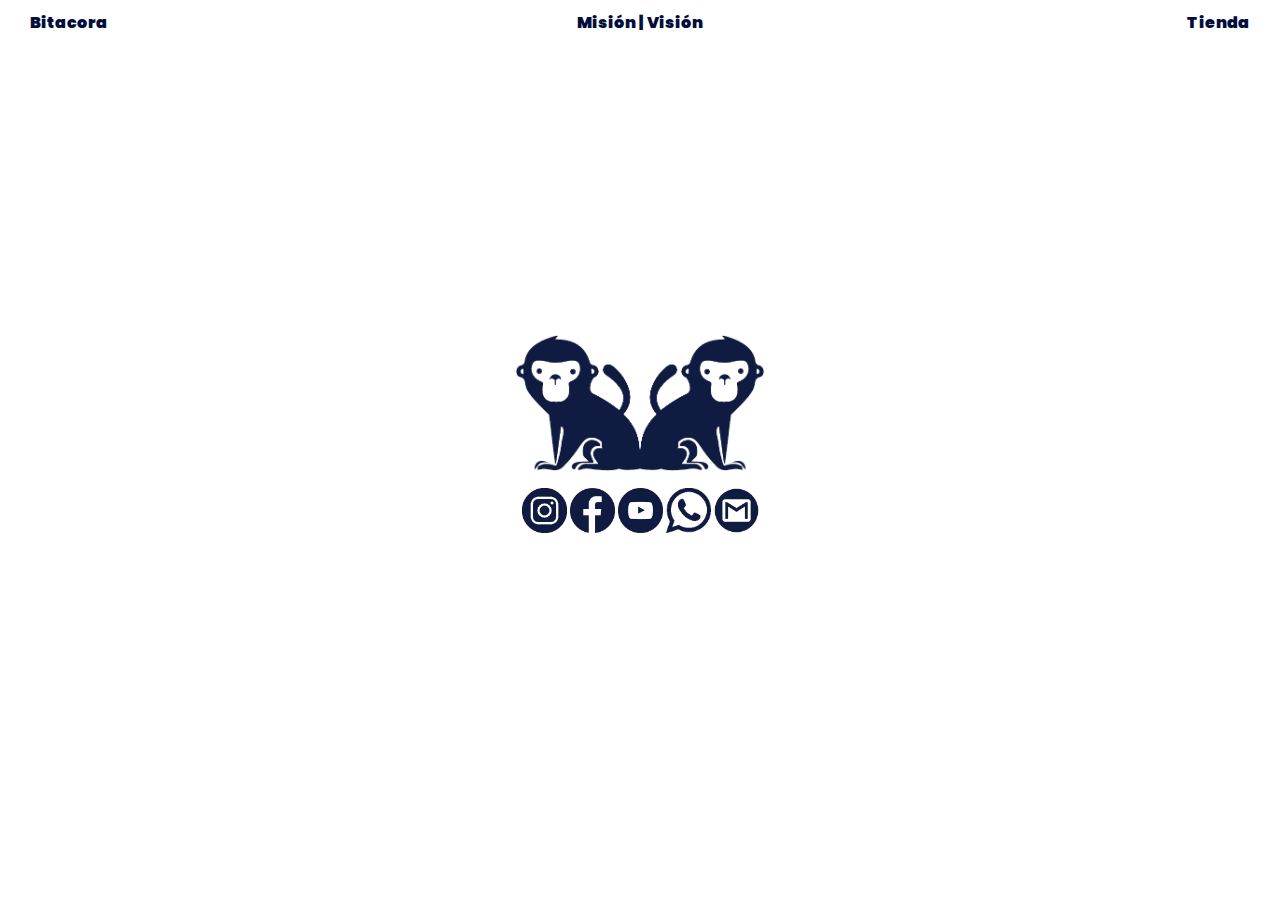
<file: index.html>
<!DOCTYPE html>
<html lang="es">
<head>
    <meta charset="UTF-8">
    <meta name="viewport" content="width=device-width, initial-scale=1.0">
    <title>Los Monos</title>
    <link rel="stylesheet" href="css/index.css">
    <link rel="icon" type="image/png" href="img/favicon.png">
</head>
<body>
    <div class="bitacora">
        <a href="bitacora.html">Bitacora</a>
    </div>
    <div class="lista">
        <a href="tienda.html">Tienda</a>
    </div>
    <div class="mision-vision">
        <a href="mision-vision.html">Misión | Visión</a>
    </div>
    
    <div class="contenedor">
        <img src="img/logo.png" alt="Logo Los Monos" class="logo"> 
        <ul class="redes">
            <li>
                <a href="https://www.instagram.com/losmonos.co/">
                    <img src="img/logo-instagram.png" alt="Logo Instagram" class="logo-redes"> 
                </a>
            </li>
            <li>
                <a href="https://www.facebook.com/losmonoss.co/">
                    <img src="img/logo-facebook.png" alt="Logo Facebook" class="logo-redes"> 
                </a>
            </li>
            <li>
                <a href="https://www.youtube.com/@losmonosco">
                    <img src="img/logo-youtube.png" alt="Logo YouTube" class="logo-redes"> 
                </a>
            </li>
            <li>
                <a href="https://wa.me/+573164420004">
                    <img src="img/logo-whatsapp.png" alt="Logo Whatsapp" class="logo-redes"> 
                </a>
            </li>
            <li>
                <a href="mailto:ceo@losmonos.co">
                    <img src="img/logo-email.png" alt="Logo E-Mail" class="logo-redes"> 
                </a>
            </li>
        </ul>        
    </div>
           
</body>
</html>
</file>
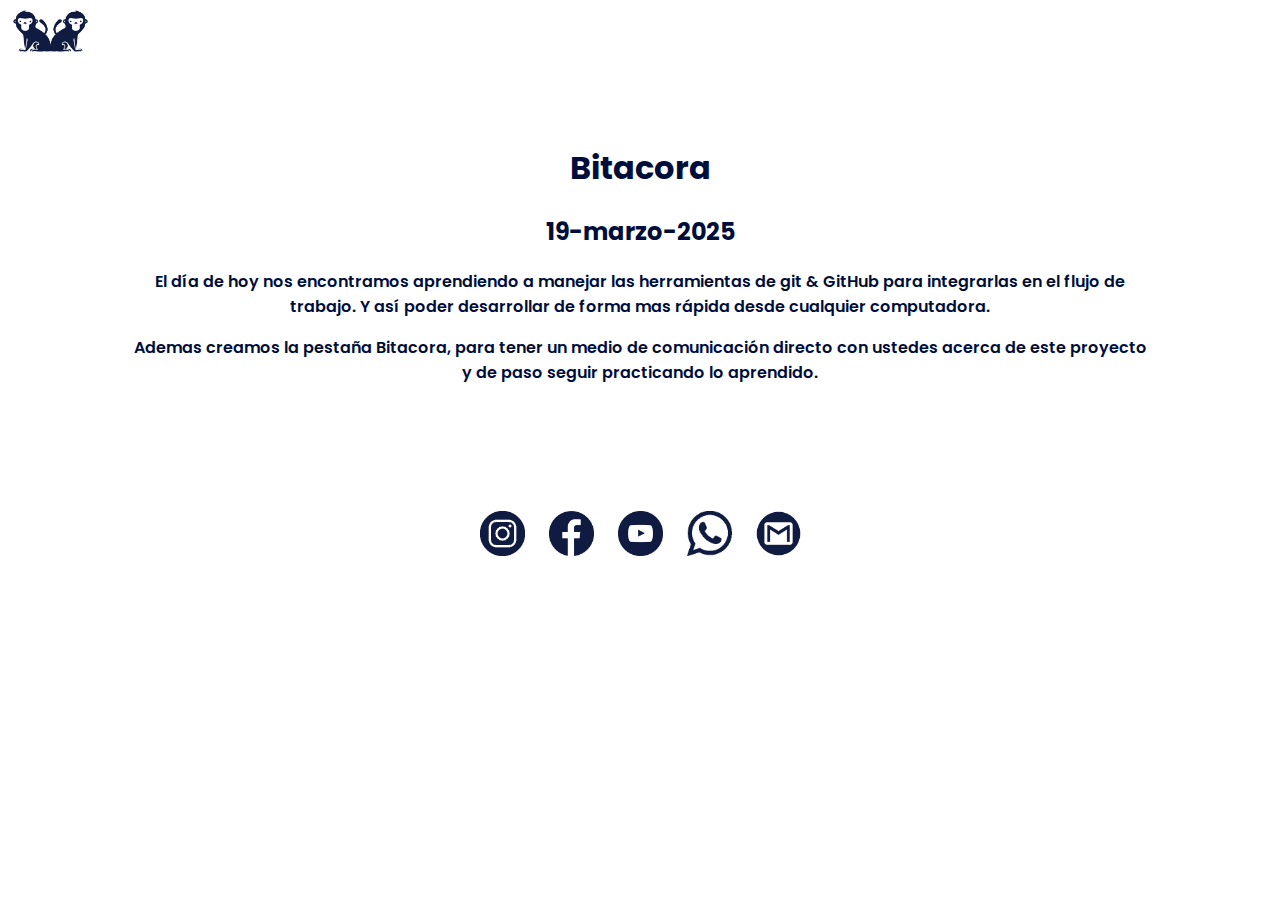
<file: bitacora.html>
<!DOCTYPE html>
<html lang="en">
<head>
    <meta charset="UTF-8">
    <meta name="viewport" content="width=device-width, initial-scale=1.0">
    <title>Los Monos</title>
    <link href="https://fonts.googleapis.com/css2?family=Roboto:ital,wght@0,100;0,300;0,400;0,500;0,700;0,900;1,100;1,300;1,400;1,500;1,700;1,900&display=swap" rel="stylesheet">
    <link rel="icon" type="image/png" href="img/favicon.png">
    <link rel="stylesheet" href="css/bitacora.css">
</head>
<body>
    <div class="index">
        <a href="index.html">
            <img src="img/logo.png" alt="Logo Los Monos" class="logo"> 
        </a>  
    </div>

    <div class="contenedorTodo">
        <h1>Bitacora</h1>
        <h2>19-marzo-2025</h2>
        <p>El día de hoy nos encontramos aprendiendo a manejar las herramientas de git 
        & GitHub para integrarlas en el flujo de trabajo. Y así poder desarrollar de forma mas rápida desde cualquier computadora.</p> 
        <p>Ademas creamos la pestaña Bitacora, para tener un medio de comunicación directo con ustedes acerca de este proyecto y de paso
         seguir practicando lo aprendido.</p>

         <div class="contenedorRedes">
            <ul class="redes">
                <li>
                    <a href="https://www.instagram.com/losmonos.co/">
                        <img src="img/logo-instagram.png" alt="Logo Instagram" class="logo-redes"> 
                    </a>
                </li>
                <li>
                    <a href="https://www.facebook.com/losmonoss.co/">
                        <img src="img/logo-facebook.png" alt="Logo Facebook" class="logo-redes"> 
                    </a>
                </li>
                <li>
                    <a href="https://www.youtube.com/@losmonosco">
                        <img src="img/logo-youtube.png" alt="Logo YouTube" class="logo-redes"> 
                    </a>
                </li>
                <li>
                    <a href="https://wa.me/+573164420004">
                        <img src="img/logo-whatsapp.png" alt="Logo Whatsapp" class="logo-redes"> 
                    </a>
                </li>
                <li>
                    <a href="mailto:ceo@losmonos.co">
                        <img src="img/logo-email.png" alt="Logo E-Mail" class="logo-redes"> 
                    </a>
                </li>
            </ul>        
        </div>
        
    </div>
    
</body>
</html>
</file>
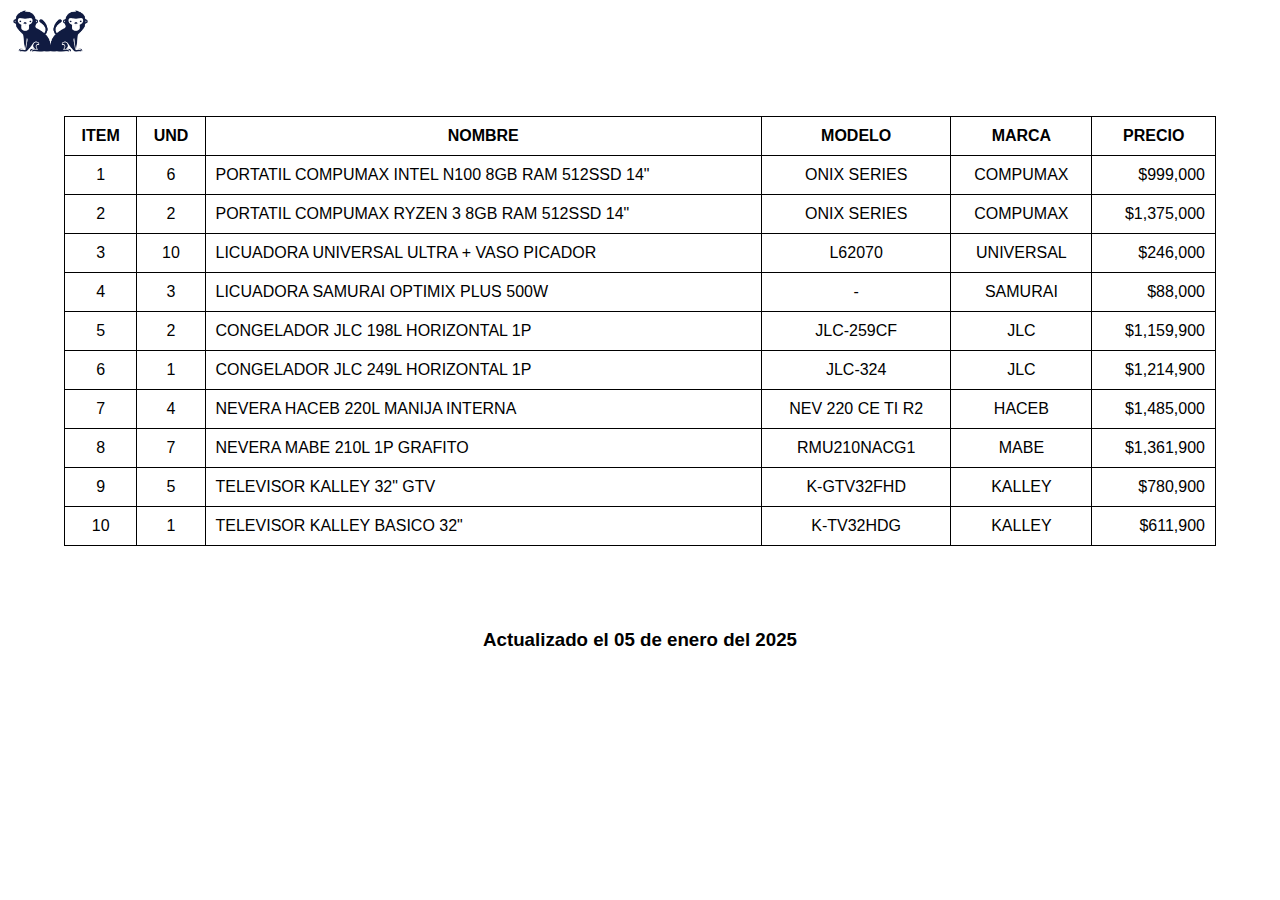
<file: lista.html>
<!DOCTYPE html>
<html lang="en">
<head>
    <meta charset="UTF-8">
    <meta name="viewport" content="width=device-width, initial-scale=1.0">
    <title>Lista</title>
    <link rel="stylesheet" href="css/lista.css">
    <link rel="icon" type="image/png" href="img/favicon.png">
</head>
<body>
    <div class="index">
        <a href="https://www.losmonos.co/">
            <img src="img/logo.png" alt="Logo Los Monos" class="logo"> 
        </a>  
    </div> 
    
    <div class="lista">
        <table>
            <tr>
                <th>ITEM</th>
                <th>UND</th>
                <th>NOMBRE</th>
                <th>MODELO</th>
                <th>MARCA</th>
                <th>PRECIO</th>
            </tr>
            <tr>
                <td class="item">1</td>
                <td class="und">6</td>
                <td class="description">PORTATIL COMPUMAX INTEL N100 8GB RAM 512SSD 14"</td>
                <td class="modelo">ONIX SERIES</td>
                <td class="marca">COMPUMAX</td>
                <td class="price">$999,000</td>
            </tr>
            <tr>
                <td class="item">2</td>
                <td class="und">2</td>
                <td class="description">PORTATIL COMPUMAX RYZEN 3 8GB RAM 512SSD 14"</td>
                <td class="modelo">ONIX SERIES</td>
                <td class="marca">COMPUMAX</td>
                <td class="price">$1,375,000</td>
            </tr>
            <tr>
                <td class="item">3</td>
                <td class="und">10</td>
                <td class="description">LICUADORA UNIVERSAL ULTRA + VASO PICADOR</td>
                <td class="modelo">L62070</td>
                <td class="marca">UNIVERSAL</td>
                <td class="price">$246,000</td>
            </tr>
            <tr>
                <td class="item">4</td>
                <td class="und">3</td>
                <td class="description">LICUADORA SAMURAI OPTIMIX PLUS 500W</td>
                <td class="modelo">-</td>
                <td class="marca">SAMURAI</td>
                <td class="price">$88,000</td>
            </tr>
            <tr>
                <td class="item">5</td>
                <td class="und">2</td>
                <td class="description">CONGELADOR JLC 198L HORIZONTAL 1P</td>
                <td class="modelo">JLC-259CF</td>
                <td class="marca">JLC</td>
                <td class="price">$1,159,900</td>
            </tr>
            <tr>
                <td class="item">6</td>
                <td class="und">1</td>
                <td class="description">CONGELADOR JLC 249L HORIZONTAL 1P</td>
                <td class="modelo">JLC-324</td>
                <td class="marca">JLC</td>
                <td class="price">$1,214,900</td>
            </tr>
            <tr>
                <td class="item">7</td>
                <td class="und">4</td>
                <td class="description">NEVERA HACEB 220L MANIJA INTERNA</td>
                <td class="modelo">NEV 220 CE TI R2</td>
                <td class="marca">HACEB</td>
                <td class="price">$1,485,000</td>
            </tr>
            <tr>
                <td class="item">8</td>
                <td class="und">7</td>
                <td class="description">NEVERA MABE 210L 1P GRAFITO</td>
                <td class="modelo">RMU210NACG1</td>
                <td class="marca">MABE</td>
                <td class="price">$1,361,900</td>
            </tr>
            <tr>
                <td class="item">9</td>
                <td class="und">5</td>
                <td class="description">TELEVISOR KALLEY 32" GTV</td>
                <td class="modelo">K-GTV32FHD</td>
                <td class="marca">KALLEY</td>
                <td class="price">$780,900</td>
            </tr>
            <tr>
                <td class="item">10</td>
                <td class="und">1</td>
                <td class="description">TELEVISOR KALLEY BASICO 32"</td>
                <td class="modelo">K-TV32HDG</td>
                <td class="marca">KALLEY</td>
                <td class="price">$611,900</td>
            </tr>
        </table>
    </div>
    <h3>
        Actualizado el 05 de enero del 2025
    </h3>
    
</body>
</html>
</file>
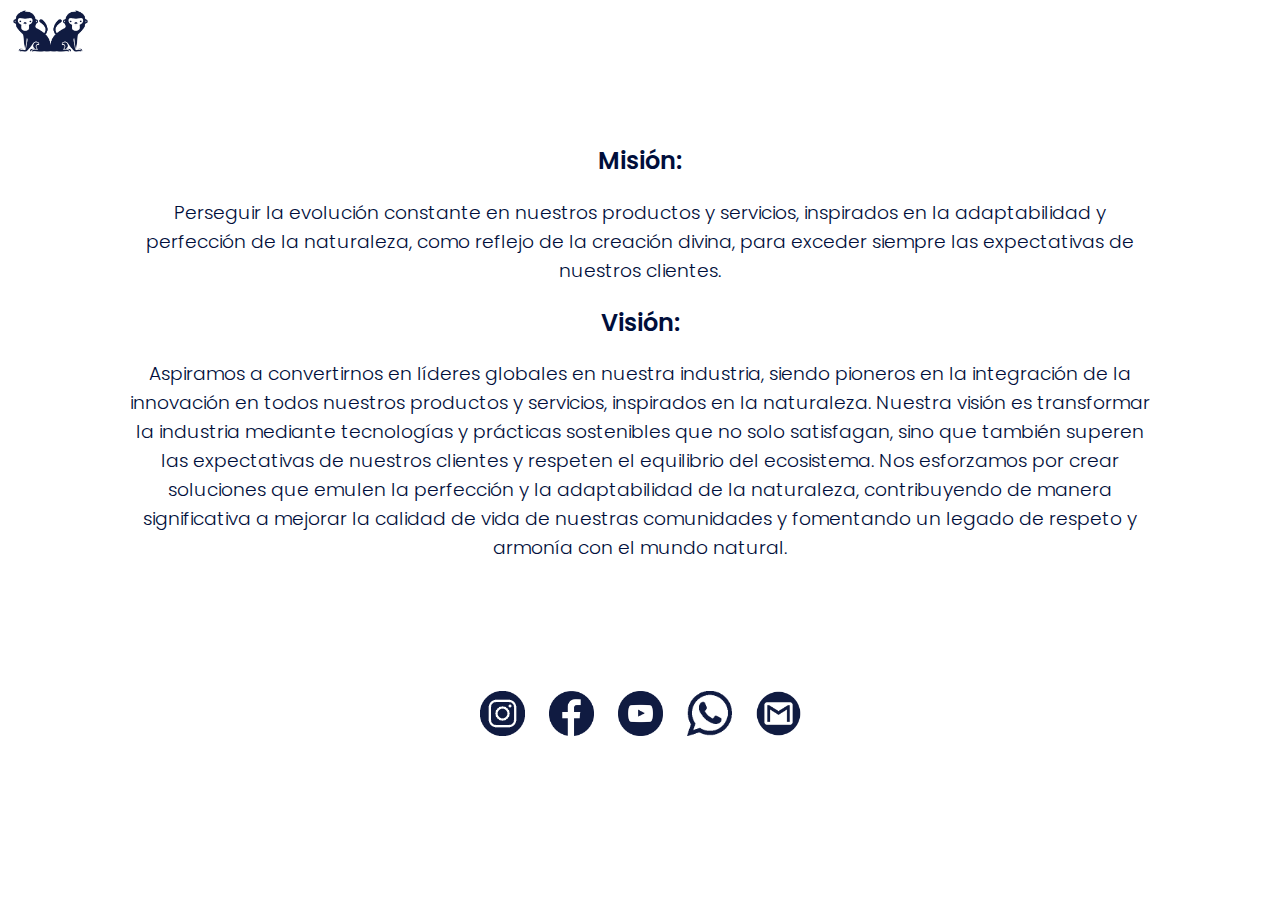
<file: mision-vision.html>
<!DOCTYPE html>
<html lang="es">
<head>
    <meta charset="UTF-8">
    <meta name="viewport" content="width=device-width, initial-scale=1.0">
    <title>Ingresar</title>
    <link href="https://fonts.googleapis.com/css2?family=Roboto:ital,wght@0,100;0,300;0,400;0,500;0,700;0,900;1,100;1,300;1,400;1,500;1,700;1,900&display=swap" rel="stylesheet">
    <link rel="icon" type="image/png" href="img/favicon.png">
    <link rel="stylesheet" href="css/mision-vision.css">
</head>
<body>
    <main>
        <div class="index">
            <a href="index.html">
                <img src="img/logo.png" alt="Logo Los Monos" class="logo"> 
            </a>  
        </div>              
        <div class="contenedorTodo">
            <div class="contenedorMisionVision">
                <h2>
                    Misión:
                </h2>
                <h3>
                    Perseguir la evolución constante en nuestros productos y servicios, inspirados en la adaptabilidad y perfección de la naturaleza, como reflejo de la creación divina, para exceder siempre las expectativas de nuestros clientes.
                </h3>
                <h2>
                    Visión:
                </h2>
                <h3>
                    Aspiramos a convertirnos en líderes globales en nuestra industria, siendo pioneros en la integración de la innovación en todos nuestros productos y servicios, inspirados en la naturaleza. Nuestra visión es transformar la industria mediante tecnologías y prácticas sostenibles que no solo satisfagan, sino que también superen las expectativas de nuestros clientes y respeten el equilibrio del ecosistema. Nos esforzamos por crear soluciones que emulen la perfección y la adaptabilidad de la naturaleza, contribuyendo de manera significativa a mejorar la calidad de vida de nuestras comunidades y fomentando un legado de respeto y armonía con el mundo natural.
                </h3> 
            </div>
            <div class="contenedorRedes">
                <ul class="redes">
                    <li>
                        <a href="https://www.instagram.com/losmonos.co/">
                            <img src="img/logo-instagram.png" alt="Logo Instagram" class="logo-redes"> 
                        </a>
                    </li>
                    <li>
                        <a href="https://www.facebook.com/losmonoss.co/">
                            <img src="img/logo-facebook.png" alt="Logo Facebook" class="logo-redes"> 
                        </a>
                    </li>
                    <li>
                        <a href="https://www.youtube.com/@losmonosco">
                            <img src="img/logo-youtube.png" alt="Logo YouTube" class="logo-redes"> 
                        </a>
                    </li>
                    <li>
                        <a href="https://wa.me/+573164420004">
                            <img src="img/logo-whatsapp.png" alt="Logo Whatsapp" class="logo-redes"> 
                        </a>
                    </li>
                    <li>
                        <a href="mailto:ceo@losmonos.co">
                            <img src="img/logo-email.png" alt="Logo E-Mail" class="logo-redes"> 
                        </a>
                    </li>
                </ul>        
            </div>
            
        </div>
    </main>
</body>
</html>
</file>
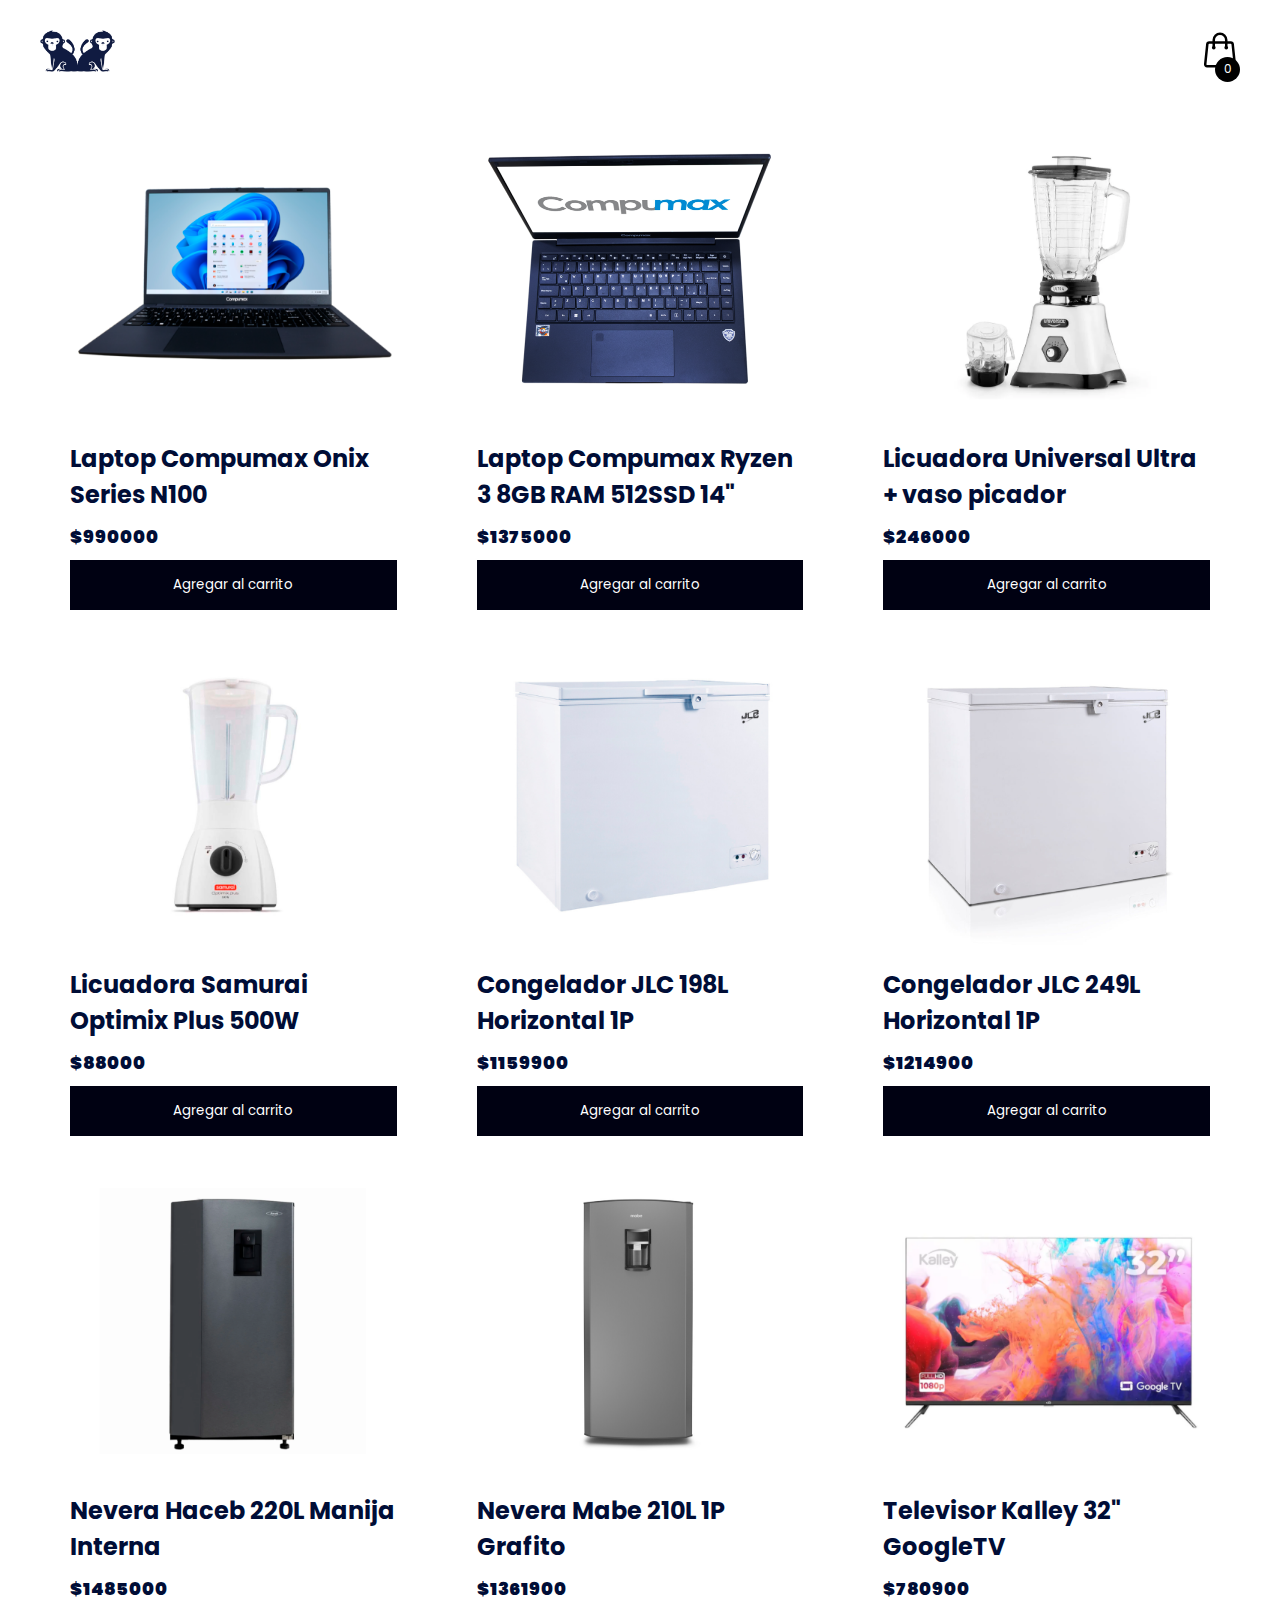
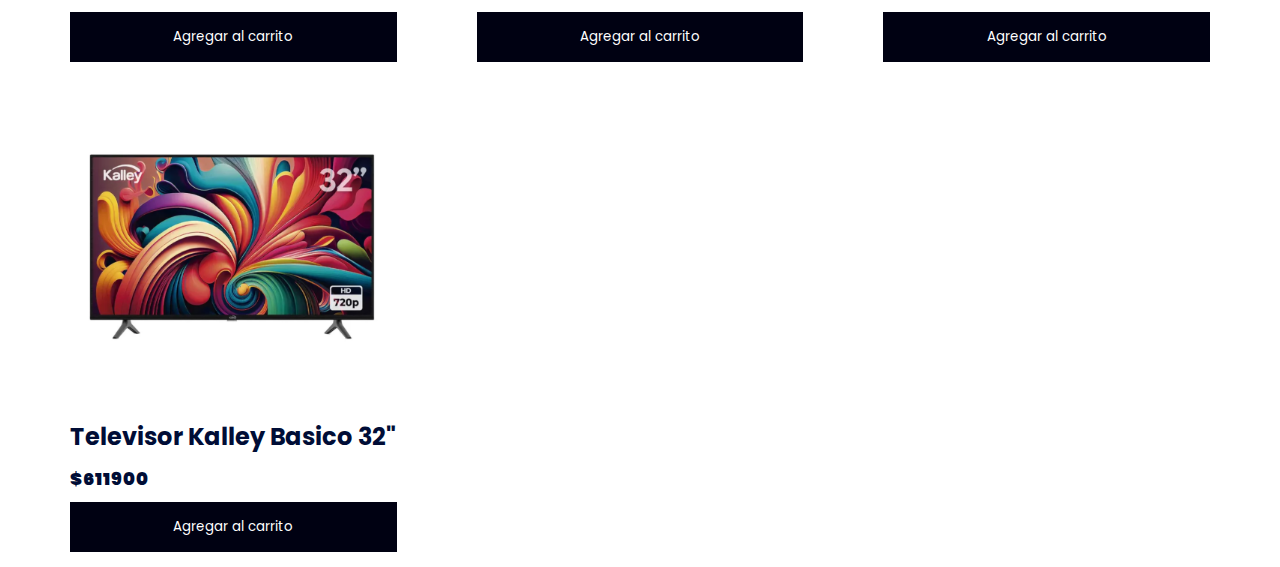
<file: tienda.html>
<!DOCTYPE html>
<html lang="en">
<head>
    <meta charset="UTF-8">
    <meta name="viewport" content="width=device-width, initial-scale=1.0">
    <title>Tienda</title>
    <link rel="stylesheet" href="css/tienda.css">
    <link rel="icon" type="image/png" href="img/favicon.png">
</head>
<body>
    <header>
        <div class="index">
            <a href="https://www.losmonos.co/">
                <img src="img/logo.png" alt="Logo Los Monos" class="logo-index"> 
            </a>  
        </div> 
        
        <div class="container-icon">            
            <div class="container-cart-icon">
                <svg xmlns="http://www.w3.org/2000/svg" fill="none" viewBox="0 0 24 24" stroke-width="1.5" stroke="currentColor" class="icon-cart">
                    <path stroke-linecap="round" stroke-linejoin="round" d="M15.75 10.5V6a3.75 3.75 0 1 0-7.5 0v4.5m11.356-1.993 1.263 12c.07.665-.45 1.243-1.119 1.243H4.25a1.125 1.125 0 0 1-1.12-1.243l1.264-12A1.125 1.125 0 0 1 5.513 7.5h12.974c.576 0 1.059.435 1.119 1.007ZM8.625 10.5a.375.375 0 1 1-.75 0 .375.375 0 0 1 .75 0Zm7.5 0a.375.375 0 1 1-.75 0 .375.375 0 0 1 .75 0Z" />
                </svg>
                <div class="count-products">
                    <span id="contador-productos">0</span>
                </div> 
            </div>            
            <div class="container-cart-products hidden-cart">
                <div class="row-product hidden">
                    <div class="cart-product">
                        <div class="info-cart-product">
                            <span class="cantidad-producto-carrito"></span>
                            <p class="titulo-producto-carrito"></p>
                            <span class="precio-producto-carrito"></span>
                        </div>
                        <svg xmlns="http://www.w3.org/2000/svg" fill="none" viewBox="0 0 24 24" stroke-width="1.5" stroke="currentColor" class="icon-close">
                            <path stroke-linecap="round" stroke-linejoin="round" d="M6 18 18 6M6 6l12 12" />
                        </svg>
                    </div>
                </div>
                <div class="cart-total hidden">
                    <h3>Total:</h3>
                    <span class="total-pagar">$1375000</span>
                </div>
                <p class="cart-empty">El carrito está vacío</p>
            </div> 
        </div>
    </header>


    <div class="container-items">
        <div class="item">
            <figure>
                <img src="imgs-catalogo\1-Laptop-Compumax-Onix-Series-N100\Laptop-Compumax-Onix-Series-N100-1.png" alt="Laptop Compumax Onix Series N100">
            </figure>
            <div class="info-product">
                <h2>Laptop Compumax Onix Series N100</h2>
                <p class="price">$990000</p>
                <button class="btn-add-cart">Agregar al carrito</button>
            </div>
        </div>
        <div class="item">
            <figure>
                <img src="imgs-catalogo\2-Laptop-Compumax-Ryzen-3-8GB-RAM-512SSD-14Inch\1-Laptop-Compumax-Ryzen-3-8GB-RAM-512SSD-14Inch.png" alt="Laptop Compumax Ryzen 3 8GB RAM 512SSD 14Inch">
            </figure>
            <div class="info-product">
                <h2>Laptop Compumax Ryzen 3 8GB RAM 512SSD 14"</h2>
                <p class="price">$1375000</p>
                <button class="btn-add-cart">Agregar al carrito</button>
            </div>
        </div>
        <div class="item">
            <figure>
                <img src="imgs-catalogo\3-Licuadora-Universal-Ultra+Vaso-Picador\1-Licuadora-Universal-Ultra+Vaso-Picador.png" alt="Licuadora Universal Ultra + vaso picador">
            </figure>
            <div class="info-product">
                <h2>Licuadora Universal Ultra + vaso picador</h2>
                <p class="price">$246000</p>
                <button class="btn-add-cart">Agregar al carrito</button>
            </div>
        </div>
        <div class="item">
            <figure>
                <img src="imgs-catalogo\4-Licuadora-Samurai-Optimix-Plus-500W\1-Licuadora-Samurai-Optimix-Plus-500W.jpg" alt="Licuadora Samurai Optimix Plus 500W">
            </figure>
            <div class="info-product">
                <h2>Licuadora Samurai Optimix Plus 500W</h2>
                <p class="price">$88000</p>
                <button class="btn-add-cart">Agregar al carrito</button>
            </div>
        </div>
        <div class="item">
            <figure>
                <img src="imgs-catalogo\5-Congelador-JLC-198L-Horizontal-1P\1-Congelador-JLC-198L-Horizontal-1P.jpg" alt="Congelador JLC 198L Horizontal 1P">
            </figure>
            <div class="info-product">
                <h2>Congelador JLC 198L Horizontal 1P</h2>
                <p class="price">$1159900</p>
                <button class="btn-add-cart">Agregar al carrito</button>
            </div>
        </div>
        <div class="item">
            <figure>
                <img src="imgs-catalogo\6-Congelador-JLC-249L-Horizontal-1P\1-Congelador-JLC-249L-Horizontal-1P.jpg" alt="Congelador JLC 249L Horizontal 1P">
            </figure>
            <div class="info-product">
                <h2>Congelador JLC 249L Horizontal 1P</h2>
                <p class="price">$1214900</p>
                <button class="btn-add-cart">Agregar al carrito</button>
            </div>
        </div>
        <div class="item">
            <figure>
                <img src="imgs-catalogo\7-Nevera-Haceb-220L-Manija-Interna\1-Nevera-Haceb-220L-Manija-Interna.png" alt="Nevera Haceb 220L Manija Interna">
            </figure>
            <div class="info-product">
                <h2>Nevera Haceb 220L Manija Interna</h2>
                <p class="price">$1485000</p>
                <button class="btn-add-cart">Agregar al carrito</button>
            </div>
        </div>
        <div class="item">
            <figure>
                <img src="imgs-catalogo\8-Nevera-Mabe-210L-1P-Grafito\1-Nevera-Mabe-210L-1P-Grafito.jpg" alt="Nevera Mabe 210L 1P Grafito">
            </figure>
            <div class="info-product">
                <h2>Nevera Mabe 210L 1P Grafito</h2>
                <p class="price">$1361900</p>
                <button class="btn-add-cart">Agregar al carrito</button>
            </div>
        </div>
        <div class="item">
            <figure>
                <img src="imgs-catalogo\9-Televisor-Kalley-32-GTV\1-Televisor-Kalley-32-GTV.png" alt="Televisor Kalley 32Inch GTV">
            </figure>
            <div class="info-product">
                <h2>Televisor Kalley 32" GoogleTV</h2>
                <p class="price">$780900</p>
                <button class="btn-add-cart">Agregar al carrito</button>
            </div>
        </div>
        <div class="item">
            <figure>
                <img src="imgs-catalogo\10-Televisor-Kalley-Basico-32\1-Televisor-Kalley-Basico-32.png" alt="Televisor Kalley Basico 32Inch">
            </figure>
            <div class="info-product">
                <h2>Televisor Kalley Basico 32"</h2>
                <p class="price">$611900</p>
                <button class="btn-add-cart">Agregar al carrito</button>
            </div>
        </div>
    </div>
    <script src="js/tienda.js"></script>
</body>
</html>
</file>
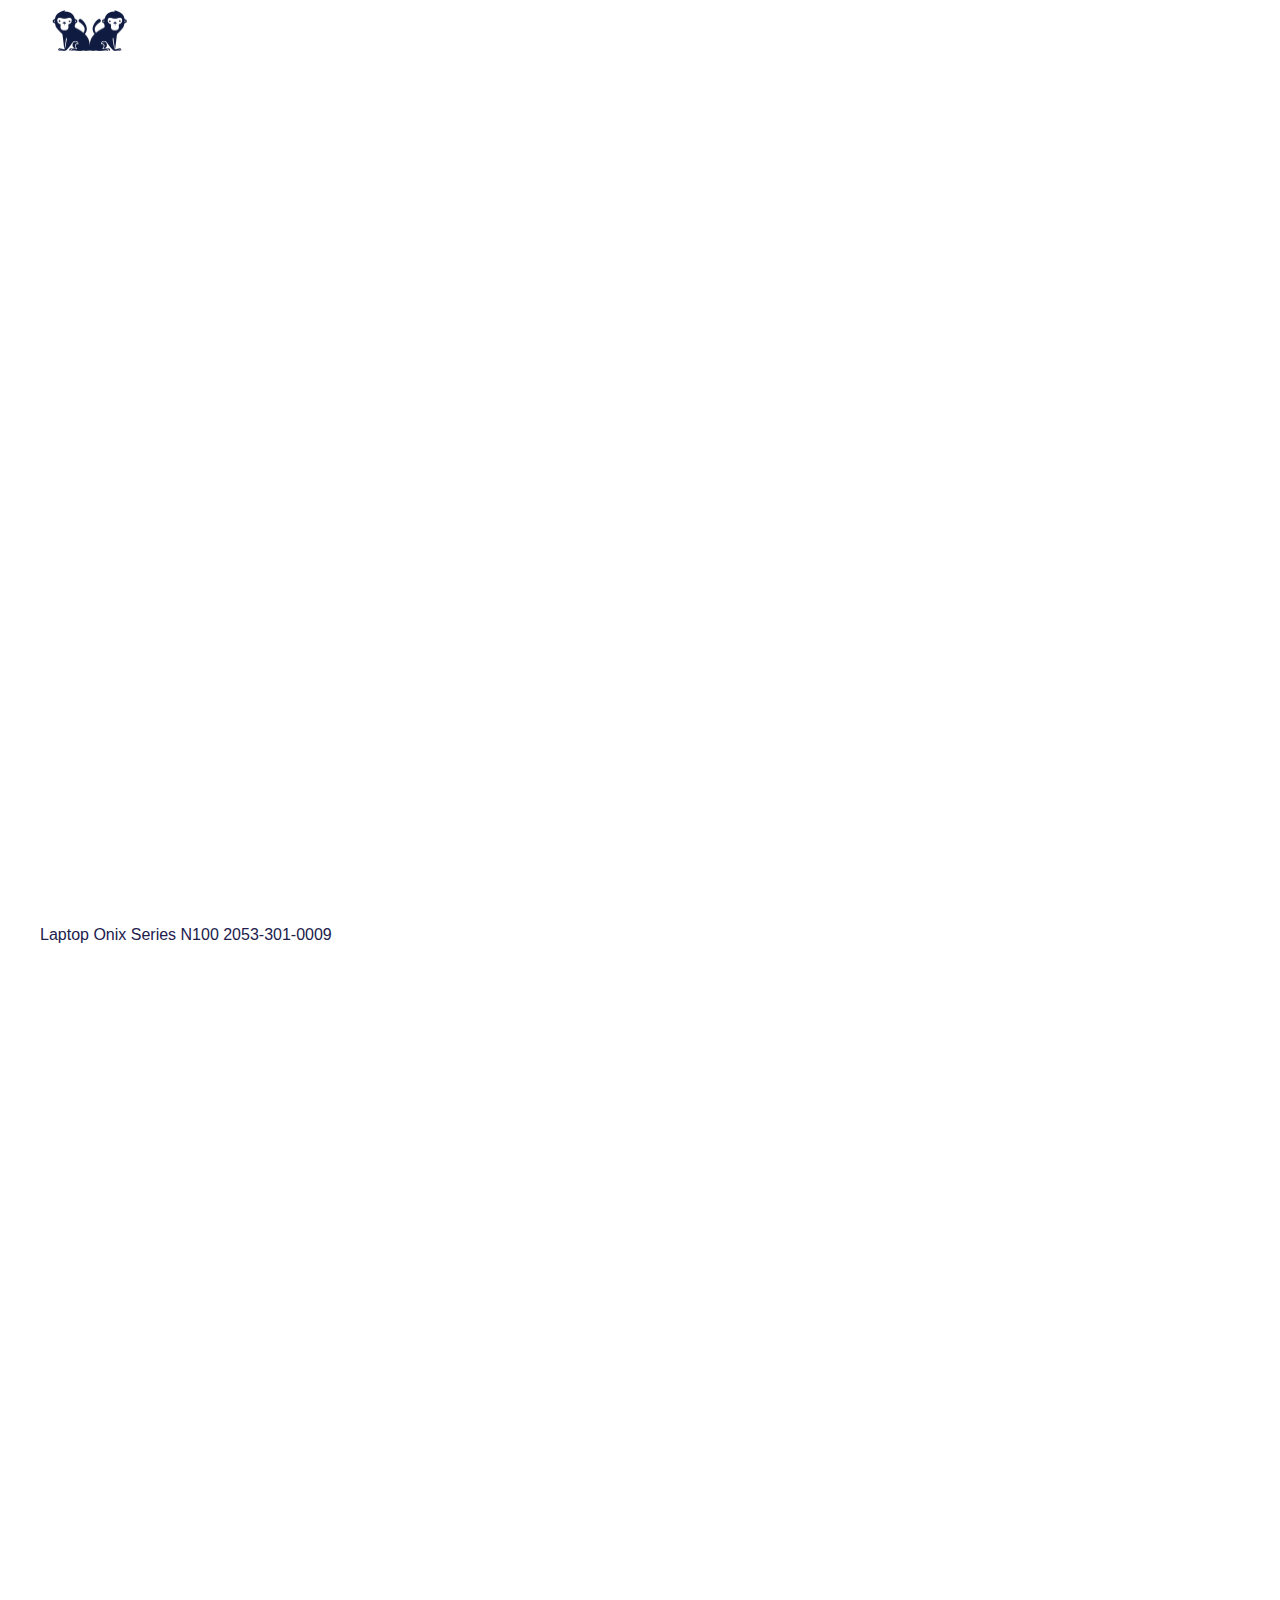
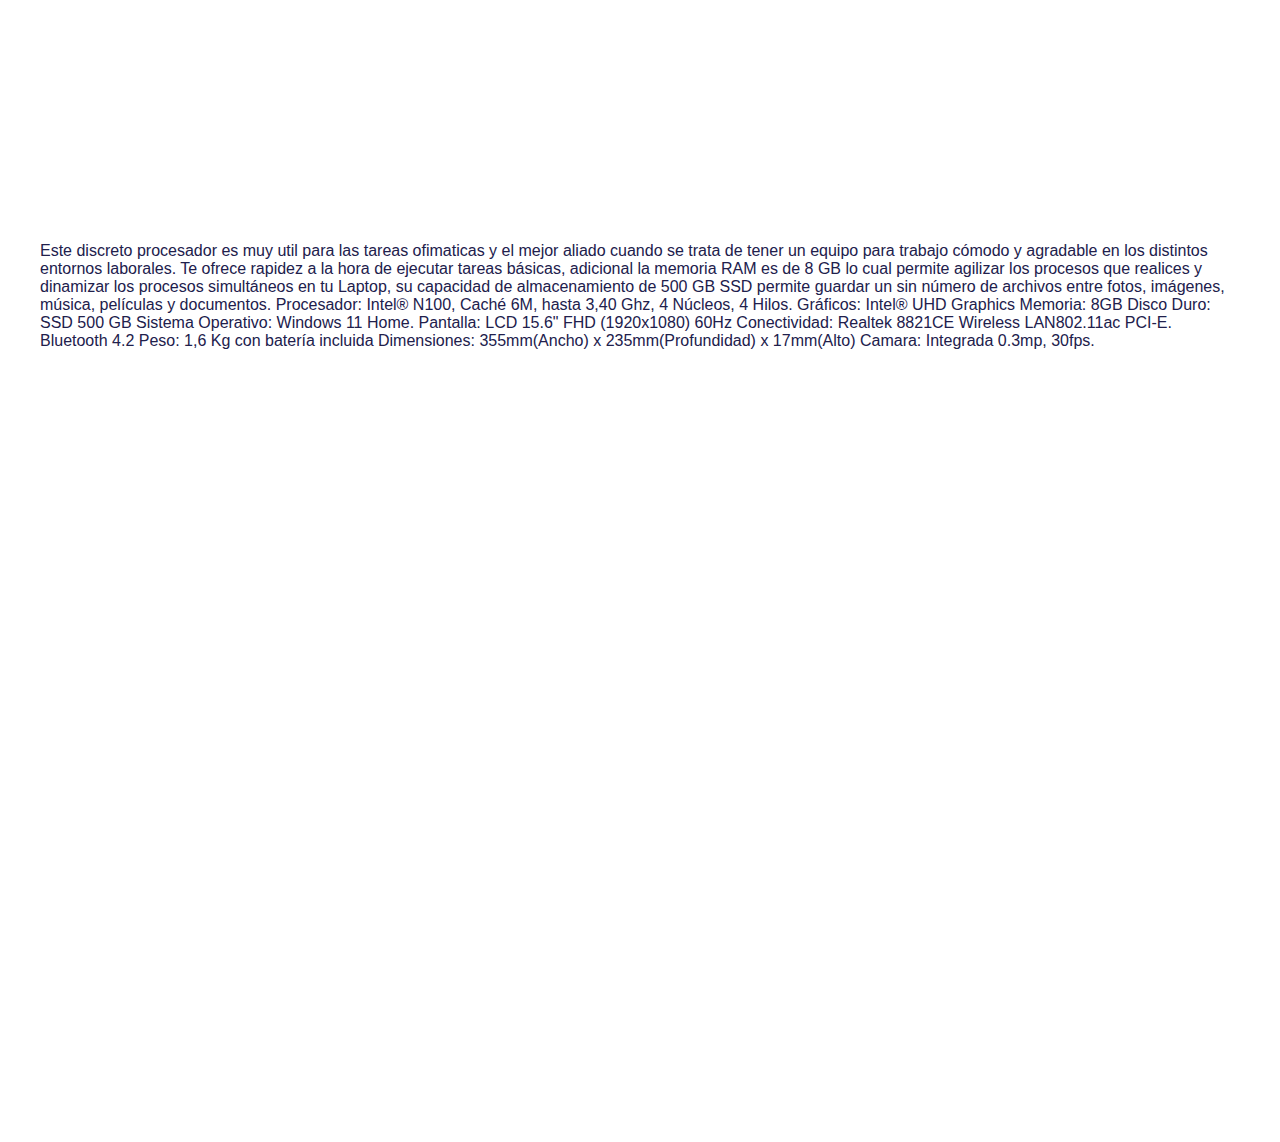
<file: productos/compumax-n100.html>
<!DOCTYPE html>
<html lang="en">
<head>
    <meta charset="UTF-8">
    <meta name="viewport" content="width=device-width, initial-scale=1.0">
    <title>Lista</title>
    <link rel="stylesheet" href="css/compumax-n100.css">
    <link rel="icon" type="image/png" href="img/favicon.png">
</head>
<body>
    <div class="index">
        <a href="https://www.losmonos.co/">
            <img src="img/logo.png" alt="Logo Los Monos" class="logo"> 
        </a>  
    </div> 
    <div>
        <p>
            Laptop Onix Series N100 2053-301-0009
        </p>
        <p>
            Este discreto procesador es muy util para las tareas ofimaticas y el mejor aliado cuando se trata de tener un equipo para trabajo cómodo y agradable en los distintos entornos laborales.
            Te ofrece rapidez a la hora de ejecutar tareas básicas, adicional la memoria RAM es de 8 GB lo cual permite agilizar los procesos que realices y dinamizar los procesos simultáneos en tu Laptop, su capacidad de almacenamiento de 500 GB SSD permite guardar un sin número de archivos entre fotos, imágenes, música, películas y documentos.
            
            Procesador: Intel® N100, Caché 6M, hasta 3,40 Ghz, 4 Núcleos, 4 Hilos.
            Gráficos: Intel® UHD Graphics
            Memoria: 8GB 
            Disco Duro: SSD 500 GB
            Sistema Operativo: Windows 11 Home.
            Pantalla: LCD 15.6" FHD (1920x1080) 60Hz
            Conectividad: Realtek 8821CE Wireless LAN802.11ac PCI-E. Bluetooth 4.2 
            Peso: 1,6 Kg con batería incluida
            Dimensiones: 355mm(Ancho) x 235mm(Profundidad) x 17mm(Alto)
            Camara: Integrada 0.3mp, 30fps.
        </p>
    </div>
</body>
</html>
</file>
<file: css/index.css>
@import url('https://fonts.googleapis.com/css2?family=Poppins:ital,wght@0,100;0,200;0,300;0,400;0,500;0,600;0,700;0,800;0,900;1,100;1,200;1,300;1,400;1,500;1,600;1,700;1,800;1,900&family=Roboto:ital,wght@0,100..900;1,100..900&display=swap');


body, html {
    height: 100%;
    margin: 0;
    font-family: "Poppins", serif;
    font-weight: 900;
    display: flex;
    justify-content: center;
    align-items: center;
    background-color: #ffffff;
}
.bitacora {
    position: absolute;
    top: 0;
    left: 20px;
    padding: 10px;
    background: #fff;
}

.bitacora a {
    color: rgb(0, 14, 59);
    text-decoration: none;
}

.bitacora a:hover {
    text-decoration: underline;
}

.lista {
    position: absolute;
    top: 0;
    right: 20px;
    padding: 10px;
    background: #fff;
}
.lista a {
    color: rgb(0, 14, 59);
    text-decoration: none;
}
.lista a:hover {
    text-decoration: underline;
}
.mision-vision {
    position: absolute;
    top: 0;
    right: 1;
    padding: 10px;
    background: #fff;
}
.mision-vision a {
    color: rgb(0, 14, 59);
    text-decoration: none;
}
.mision-vision a:hover {
    text-decoration: underline;
}
.contenedor {
    text-align: center;
    display: flex;
    flex-direction: column;
    align-items: center;
}
.logo {
    width: 250px;
    height: auto; 
}
.logo-redes {
    width: 45px;
    height: auto; 
    margin-bottom: 10px; 
}
.redes a {
    text-decoration: none;
    list-style-type: none; 
}
ul{
    padding-left: 0;
}
li{
    display: inline-block;
    margin: none;
}
</file>
<file: css/bitacora.css>
@import url('https://fonts.googleapis.com/css2?family=Poppins:ital,wght@0,100;0,200;0,300;0,400;0,500;0,600;0,700;0,800;0,900;1,100;1,200;1,300;1,400;1,500;1,600;1,700;1,800;1,900&family=Roboto:ital,wght@0,100..900;1,100..900&display=swap');

body, html {
    height: 100%;
    margin: 0;
    font-family: "Poppins", serif;
    font-weight: 600;
    justify-content: center;
    align-items: center;
    background-color: #ffffff;
    color: rgb(0, 14, 59);
}
.index{
    padding-left: 1%;
    padding-top: 0.8%;
}
.logo{
    width: 75px;
    height: auto; 
}
.contenedorTodo {
    text-align: center;
    display: block;
    align-items: center;
    padding: 5% 10%;
}

.logo-redes {
    width: 45px;
    height: auto; 
    margin-top: 100px; 
}
.redes a {
    text-decoration: none;
    list-style-type: none; 
}
ul{
    padding-left: 0;
}
li{
    display: inline-block;
    margin: 10px;
}
</file>
<file: css/lista.css>
body, html {
    height: 100%;
    margin: 0;
    font-family: "Montserrat", sans-serif;
    justify-content: center;
    align-items: center;
    background-color: #ffffff;
}
.index{
    padding-left: 1%;
    padding-top: 0.8%;
}
.logo{
    width: 75px;
    height: auto; 
    display: block;
}
.lista{    
    text-align: center;
    display: flex;
    align-items: center;
    justify-content: center;
    padding: 5%;
}
table{
    
    width: 100%;
}
table,th,td{
    border: 1px solid black;
    border-collapse: collapse;
}
th, td{
    padding: 10px;
}
.item{
    text-align: center;
}
.und{
    text-align: center;
}
.price{
    text-align: right;
}
.description{
    text-align: left;
}
h3{text-align: center;}
</file>
<file: css/mision-vision.css>
@import url('https://fonts.googleapis.com/css2?family=Poppins:ital,wght@0,100;0,200;0,300;0,400;0,500;0,600;0,700;0,800;0,900;1,100;1,200;1,300;1,400;1,500;1,600;1,700;1,800;1,900&family=Roboto:ital,wght@0,100..900;1,100..900&display=swap');

body, html {
    height: 100%;
    margin: 0;
    font-family: "Poppins", serif;
    font-weight: 600;
    justify-content: center;
    align-items: center;
    background-color: #ffffff;
    color: rgb(0, 14, 59);
}

h2 {
    font-weight: 600;
}

h3 {
    font-weight: 300;
}

.index{
    padding-left: 1%;
    padding-top: 0.8%;
}
.logo{
    width: 75px;
    height: auto; 
}
.contenedorTodo {
    text-align: center;
    display: block;
    align-items: center;
    padding: 5% 10%;
}
.logo-redes {
    width: 45px;
    height: auto; 
    margin-top: 100px; 
}
.redes a {
    text-decoration: none;
    list-style-type: none; 
}
ul{
    padding-left: 0;
}
li{
    display: inline-block;
    margin: 10px;
}
</file>
<file: css/tienda.css>
@import url('https://fonts.googleapis.com/css2?family=Poppins:ital,wght@0,100;0,200;0,300;0,400;0,500;0,600;0,700;0,800;0,900;1,100;1,200;1,300;1,400;1,500;1,600;1,700;1,800;1,900&family=Roboto:ital,wght@0,100..900;1,100..900&display=swap');


*::after,
*::before,
* {
    margin: 0;
    padding: 0;
    box-sizing: border-box;
}
body, html{
    margin: 0 auto;
    max-width: 1200px;
    font-family: "Poppins", serif;  
    color: rgb(0, 13, 54);
}
.icon-cart{
    width: 40px;
    height: 40px;
    stroke: #000;
}
.icon-cart:hover{
    cursor: pointer;
}
img{
    max-width: 100%;
}
/*header*/
header{
    display: flex;
    justify-content: space-between;
    padding: 30px 0 40px 0;
}
.container-icon{
    position: relative;
}
.count-products{
    position: absolute;
    top: 55%;
    right: 0;

    background-color: #000;
    color: #fff;
    width: 25px;
    height: 25px;

    display: flex;
    justify-content: center;
    align-items: center;
    border-radius: 50%;
}
#contador-productos{
    font-size: 12px;
}
.container-cart-products{
    position: absolute;
    top: 50px;
    right: 0;

    background-color: #fff;
    width: 400px;
    z-index: 1;
    box-shadow: 0 10px 20px rgba(0, 0, 0, 0.20);
    border-radius: 10px;
    
}
.cart-product{
    display: flex;
    align-items: center;
    justify-content: space-between;
    padding: 30px;

    border-bottom: 1px solid rgba(0, 0, 0, 0.20);

}
.info-cart-product{
    display: flex;
    justify-content: space-between;
    flex: 0.8;
}
.titulo-producto-carrito{
    font-size: 20px;
}
.precio-producto-carrito{
    font-weight: 700;
    font-size: 20px;
    margin-left: 10px;
}
.cantidad-producto-carrito{
    font-weight: 400;
    font-size: 20px;
    padding-right: 10px;
}
.icon-close{
    width: 25px;
    height: 25px;
}
.icon-close:hover{
    stroke: red;
    cursor: pointer;
}
.cart-total{
    display: flex;
    justify-content: center;
    align-items: center;
    padding: 20px 0;
    gap: 20px;
}
.cart-total h3{
    font-size: 20px;
    font-weight: 700;
}
.total-pagar{
    font-size: 20px;
    font-weight: 900;
}
.hidden-cart{
    display: none;
}
.index{
    width: 75px;
    height: auto; 
    display: block;
}
/* Main */
@media (max-width:600px){
    .container-items{
        display: grid;
        grid-template-columns: repeat(1, 1fr);
        gap: 20px;
    }
}
@media (min-width:600px){
    .container-items{
        display: grid;
        grid-template-columns: repeat(2, 1fr);
        gap: 20px;
    }
}
@media (min-width:1100px){
    .container-items{
        display: grid;
        grid-template-columns: repeat(3, 1fr);
        gap: 20px;
    }
}
.item{
    border-radius: 10px;
}
.item:hover{
    box-shadow: 0 10px 20px rgba(0,0,0,0.20);
}
.item img{
    width: 100%;
    height: 300px;
    object-fit: cover;
    border-radius: 10px 10px 0 0;
    transition: all .5s;
}
.item figure{
    overflow: hidden;
}
.item:hover img{
    transform: scale(1.2);
}
.info-product{
    padding: 15px 30px;
    line-height: 1.5;
    display: flex;
    flex-direction: column;
    gap: 10px;
}
.price{
    font-size: 18px;
    font-weight: 900;
}
.info-product button{
    border: none;
    background: none;
    font-family: 'Poppins', sans-serif;
    background-color: #000112;
    color: rgb(255, 255, 255);
    padding: 15px 10px;
    cursor: pointer;
}
.cart-empty{
    padding: 20px;
    text-align: center;
}
.hidden{
    display: none;
}
</file>
<file: productos/css/compumax-n100.css>
*::after,
*::before,
* {
    height: 100%;
    
    padding: 0;
    justify-content: center;
    align-items: center;
    background-color: #ffffff;
}
body{
    max-width: 1200px;
    font-family: "Montserrat", sans-serif;
    margin: 0 auto;
    color: #21204c;
}
.icon-cart{
    width: 40px;
    height: 40px;
}
.index{
    padding-left: 1%;
    padding-top: 0.8%;
}
.logo{
    width: 75px;
    height: auto; 
    display: block;
}
</file>
